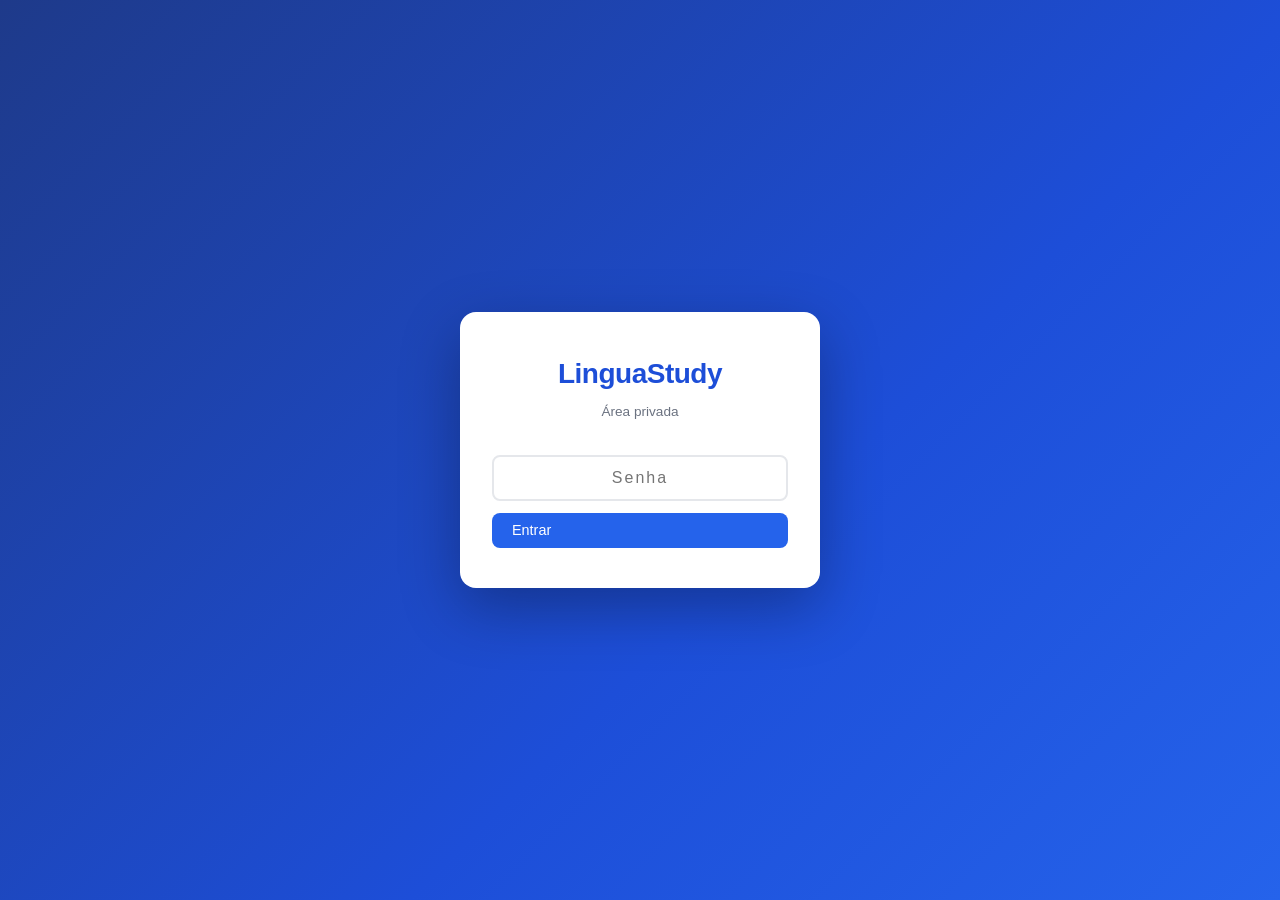
<file: index.html>
<!DOCTYPE html>
<html lang="pt-BR">
<head>
  <meta charset="UTF-8">
  <meta name="viewport" content="width=device-width, initial-scale=1.0">
  <title>LinguaStudy — Alemão A1 · Inglês A2</title>
  <link rel="stylesheet" href="style.css">
</head>
<body>

  <!-- Login overlay — shown before app initialises if not authenticated -->
  <div id="loginOverlay" class="login-overlay" style="display:none;">
    <div class="login-card">
      <div class="login-logo">LinguaStudy</div>
      <p class="login-subtitle">Área privada</p>
      <form id="loginForm" class="login-form" autocomplete="off">
        <input
          type="password"
          id="loginInput"
          class="login-input"
          placeholder="Senha"
          autocomplete="current-password"
          autofocus
        >
        <button type="submit" class="btn btn-primary login-btn">Entrar</button>
        <p class="login-error" id="loginError">Senha incorreta. Tente novamente.</p>
      </form>
    </div>
  </div>

  <header class="header">
    <h1>LinguaStudy</h1>
    <nav class="lang-nav" aria-label="Selecionar idioma">
      <button class="lang-btn" data-lang="german">
        Alemão <span class="lang-level">A1→A2</span>
      </button>
      <button class="lang-btn active" data-lang="english">
        Inglês <span class="lang-level">A2→B1</span>
      </button>
    </nav>
  </header>

  <div class="stats-bar" id="statsBar">
    <div class="stat-item">Cards estudados: <strong id="statStudied">0</strong></div>
    <div class="stat-item">Dominados: <strong id="statMastered">0</strong></div>
    <div class="stat-item">Sequência: <strong id="statStreak">0</strong> dia(s)</div>
    <div class="stat-item">Revisões hoje: <strong id="statDueToday">0</strong></div>
  </div>

  <nav class="tabs" id="moduleTabs" aria-label="Módulos de estudo"></nav>

  <div class="container">
    <main id="appRoot">
      <div class="empty-state">
        <h3>Carregando...</h3>
      </div>
    </main>
  </div>

  <script>
    // Detect file:// protocol and show error before module even tries to load
    if (location.protocol === 'file:') {
      document.getElementById('appRoot').innerHTML =
        '<div class="empty-state">' +
        '<h3>Servidor HTTP necessário</h3>' +
        '<p>Abra o terminal na pasta do projeto e execute:</p>' +
        '<pre style="background:#f3f4f6;padding:.75rem 1rem;border-radius:8px;margin:.75rem 0;font-size:.85rem;text-align:left;overflow-x:auto">python english/start.py web</pre>' +
        '<p style="font-size:.85rem;color:#9ca3af">O app usa ES Modules e fetch(), que requerem HTTP.</p>' +
        '</div>';
    }
  </script>
  <script type="module" src="app.js"></script>
</body>
</html>
</file>
<file: style.css>
/* ===== LOGIN OVERLAY ===== */
.login-overlay {
  position: fixed;
  inset: 0;
  background: linear-gradient(135deg, #1e3a8a 0%, #1d4ed8 60%, #2563eb 100%);
  display: flex;
  align-items: center;
  justify-content: center;
  z-index: 9999;
  padding: 1rem;
}

.login-card {
  background: white;
  border-radius: 16px;
  padding: 2.5rem 2rem;
  width: 100%;
  max-width: 360px;
  box-shadow: 0 20px 60px rgba(0,0,0,0.3);
  text-align: center;
}

.login-logo {
  font-size: 1.75rem;
  font-weight: 800;
  color: #1d4ed8;
  letter-spacing: -0.5px;
  margin-bottom: 0.25rem;
}

.login-subtitle {
  font-size: 0.85rem;
  color: #6b7280;
  margin-bottom: 2rem;
}

.login-form {
  display: flex;
  flex-direction: column;
  gap: 0.75rem;
}

.login-input {
  width: 100%;
  padding: 0.75rem 1rem;
  border: 2px solid #e5e7eb;
  border-radius: 8px;
  font-size: 1rem;
  outline: none;
  transition: border-color 0.2s;
  text-align: center;
  letter-spacing: 2px;
}

.login-input:focus {
  border-color: #2563eb;
}

.login-btn {
  width: 100%;
  padding: 0.75rem;
  font-size: 1rem;
}

.login-error {
  display: none;
  color: #dc2626;
  font-size: 0.85rem;
  margin-top: 0.25rem;
}

/* ===== RESET & BASE ===== */
* {
  margin: 0;
  padding: 0;
  box-sizing: border-box;
}

:root {
  --primary: #2563eb;
  --primary-dark: #1d4ed8;
  --primary-light: #dbeafe;
  --success: #16a34a;
  --success-light: #dcfce7;
  --danger: #dc2626;
  --danger-light: #fee2e2;
  --warning: #f59e0b;
  --warning-light: #fef3c7;
  --gray-50: #f9fafb;
  --gray-100: #f3f4f6;
  --gray-200: #e5e7eb;
  --gray-300: #d1d5db;
  --gray-400: #9ca3af;
  --gray-500: #6b7280;
  --gray-600: #4b5563;
  --gray-700: #374151;
  --gray-800: #1f2937;
  --gray-900: #111827;
  --radius: 12px;
  --shadow: 0 1px 3px rgba(0,0,0,0.1), 0 1px 2px rgba(0,0,0,0.06);
  --shadow-md: 0 4px 6px rgba(0,0,0,0.1), 0 2px 4px rgba(0,0,0,0.06);
  --shadow-lg: 0 10px 15px rgba(0,0,0,0.1), 0 4px 6px rgba(0,0,0,0.05);
}

body {
  font-family: -apple-system, BlinkMacSystemFont, 'Segoe UI', Roboto, 'Helvetica Neue', Arial, sans-serif;
  background: var(--gray-50);
  color: var(--gray-800);
  line-height: 1.6;
  min-height: 100vh;
}

/* ===== HEADER ===== */
.header {
  background: linear-gradient(135deg, var(--primary) 0%, var(--primary-dark) 100%);
  color: white;
  padding: 1.5rem 2rem;
  text-align: center;
  box-shadow: var(--shadow-md);
}

.header h1 {
  font-size: 1.5rem;
  font-weight: 700;
  margin-bottom: 0.25rem;
}

.header p {
  font-size: 0.875rem;
  opacity: 0.9;
}

/* ===== STATS BAR ===== */
.stats-bar {
  display: flex;
  justify-content: center;
  gap: 2rem;
  padding: 0.75rem 1rem;
  background: white;
  border-bottom: 1px solid var(--gray-200);
  font-size: 0.85rem;
  flex-wrap: wrap;
}

.stat-item {
  display: flex;
  align-items: center;
  gap: 0.4rem;
  color: var(--gray-600);
}

.stat-item strong {
  color: var(--gray-800);
}

/* ===== TABS ===== */
.tabs {
  display: flex;
  justify-content: center;
  background: white;
  border-bottom: 2px solid var(--gray-200);
  position: sticky;
  top: 0;
  z-index: 100;
  overflow-x: auto;
  overflow-y: hidden;
  -webkit-overflow-scrolling: touch;
  scrollbar-width: none;
}

.tabs::-webkit-scrollbar {
  display: none;
}

.tab-btn {
  padding: 0.875rem 1.5rem;
  border: none;
  background: none;
  font-size: 0.95rem;
  font-weight: 500;
  color: var(--gray-500);
  cursor: pointer;
  border-bottom: 3px solid transparent;
  transition: all 0.2s;
  white-space: nowrap;
  flex-shrink: 0;
}

.tab-btn:hover {
  color: var(--primary);
  background: var(--primary-light);
}

.tab-btn.active {
  color: var(--primary);
  border-bottom-color: var(--primary);
}

/* ===== MAIN CONTAINER ===== */
.container {
  max-width: 800px;
  margin: 0 auto;
  padding: 1.5rem;
}

.tab-content {
  display: none;
}

.tab-content.active {
  display: block;
}

/* ===== CONTROLS ===== */
.controls {
  display: flex;
  gap: 0.75rem;
  margin-bottom: 1.5rem;
  flex-wrap: wrap;
  align-items: center;
}

.controls select, .controls button {
  padding: 0.5rem 1rem;
  border: 1px solid var(--gray-300);
  border-radius: 8px;
  font-size: 0.875rem;
  background: white;
  cursor: pointer;
}

.controls select:focus {
  outline: none;
  border-color: var(--primary);
  box-shadow: 0 0 0 3px var(--primary-light);
}

.btn {
  display: inline-flex;
  align-items: center;
  gap: 0.4rem;
  padding: 0.6rem 1.25rem;
  border: none;
  border-radius: 8px;
  font-size: 0.9rem;
  font-weight: 500;
  cursor: pointer;
  transition: all 0.2s;
}

.btn-primary {
  background: var(--primary);
  color: white;
}

.btn-primary:hover {
  background: var(--primary-dark);
}

.btn-success {
  background: var(--success);
  color: white;
}

.btn-success:hover {
  background: #15803d;
}

.btn-outline {
  background: white;
  border: 1px solid var(--gray-300);
  color: var(--gray-700);
}

.btn-outline:hover {
  background: var(--gray-100);
}

.btn-sm {
  padding: 0.4rem 0.75rem;
  font-size: 0.8rem;
}

/* ===== FLASHCARD ===== */
.flashcard-area {
  perspective: 1000px;
  margin: 1.5rem auto;
  max-width: 500px;
}

.flashcard {
  width: 100%;
  min-height: 220px;
  position: relative;
  cursor: pointer;
  transition: transform 0.6s;
  transform-style: preserve-3d;
}

.flashcard.flipped {
  transform: rotateY(180deg);
}

.flashcard-face {
  position: absolute;
  width: 100%;
  min-height: 220px;
  backface-visibility: hidden;
  display: flex;
  flex-direction: column;
  align-items: center;
  justify-content: center;
  padding: 2rem;
  border-radius: var(--radius);
  box-shadow: var(--shadow-lg);
  text-align: center;
}

.flashcard-front {
  background: white;
  border: 2px solid var(--gray-200);
}

.flashcard-back {
  background: linear-gradient(135deg, var(--primary-light) 0%, white 100%);
  border: 2px solid var(--primary);
  transform: rotateY(180deg);
}

.flashcard-face h3 {
  font-size: 1.25rem;
  margin-bottom: 0.5rem;
  color: var(--gray-700);
}

.flashcard-face .card-text {
  font-size: 1.1rem;
  color: var(--gray-800);
  line-height: 1.5;
}

.flashcard-meta {
  font-size: 0.75rem;
  color: var(--gray-400);
  margin-top: 0.75rem;
}

.card-hint {
  font-size: 0.8rem;
  color: var(--gray-400);
  margin-top: 1rem;
}

/* ===== RATING BUTTONS ===== */
.rating-buttons {
  display: flex;
  justify-content: center;
  gap: 0.75rem;
  margin-top: 1.25rem;
  flex-wrap: wrap;
}

.rating-btn {
  padding: 0.5rem 1.25rem;
  border: 2px solid;
  border-radius: 8px;
  font-size: 0.85rem;
  font-weight: 500;
  cursor: pointer;
  transition: all 0.2s;
  background: white;
}

.rating-btn.wrong {
  border-color: var(--danger);
  color: var(--danger);
}

.rating-btn.wrong:hover {
  background: var(--danger-light);
}

.rating-btn.hard {
  border-color: var(--warning);
  color: #b45309;
}

.rating-btn.hard:hover {
  background: var(--warning-light);
}

.rating-btn.medium {
  border-color: var(--primary);
  color: var(--primary);
}

.rating-btn.medium:hover {
  background: var(--primary-light);
}

.rating-btn.easy {
  border-color: var(--success);
  color: var(--success);
}

.rating-btn.easy:hover {
  background: var(--success-light);
}

/* ===== NAVIGATION ===== */
.card-nav {
  display: flex;
  justify-content: center;
  align-items: center;
  gap: 1rem;
  margin-top: 1rem;
}

.card-counter {
  font-size: 0.9rem;
  color: var(--gray-500);
  font-weight: 500;
}

/* ===== QUIZ ===== */
.quiz-card {
  background: white;
  border-radius: var(--radius);
  padding: 1.75rem;
  box-shadow: var(--shadow-md);
  margin-bottom: 1.5rem;
}

.quiz-card .question-label {
  font-size: 0.75rem;
  text-transform: uppercase;
  letter-spacing: 0.05em;
  color: var(--gray-400);
  margin-bottom: 0.5rem;
}

.quiz-card .question-text {
  font-size: 1.1rem;
  font-weight: 500;
  margin-bottom: 1.25rem;
  color: var(--gray-800);
}

.quiz-options {
  display: flex;
  flex-direction: column;
  gap: 0.5rem;
}

.quiz-option {
  padding: 0.75rem 1rem;
  border: 2px solid var(--gray-200);
  border-radius: 8px;
  cursor: pointer;
  transition: all 0.2s;
  font-size: 0.95rem;
  background: white;
  text-align: left;
}

.quiz-option:hover {
  border-color: var(--primary);
  background: var(--primary-light);
}

.quiz-option.correct {
  border-color: var(--success);
  background: var(--success-light);
  color: var(--success);
  font-weight: 500;
}

.quiz-option.incorrect {
  border-color: var(--danger);
  background: var(--danger-light);
  color: var(--danger);
}

.quiz-option.disabled {
  pointer-events: none;
  opacity: 0.6;
}

.quiz-option.disabled.correct {
  opacity: 1;
}

/* Fill blank */
.fill-blank-input {
  width: 100%;
  padding: 0.75rem 1rem;
  border: 2px solid var(--gray-300);
  border-radius: 8px;
  font-size: 1rem;
  transition: border-color 0.2s;
}

.fill-blank-input:focus {
  outline: none;
  border-color: var(--primary);
  box-shadow: 0 0 0 3px var(--primary-light);
}

.fill-blank-input.correct {
  border-color: var(--success);
  background: var(--success-light);
}

.fill-blank-input.incorrect {
  border-color: var(--danger);
  background: var(--danger-light);
}

/* ===== FEEDBACK ===== */
.feedback {
  margin-top: 1rem;
  padding: 1rem;
  border-radius: 8px;
  font-size: 0.9rem;
  line-height: 1.5;
  display: none;
}

.feedback.show {
  display: block;
}

.feedback.correct {
  background: var(--success-light);
  border-left: 4px solid var(--success);
  color: #14532d;
}

.feedback.incorrect {
  background: var(--danger-light);
  border-left: 4px solid var(--danger);
  color: #7f1d1d;
}

.feedback .correct-answer {
  font-weight: 600;
  margin-bottom: 0.5rem;
}

/* ===== SCORE ===== */
.score-display {
  text-align: center;
  padding: 2rem;
  background: white;
  border-radius: var(--radius);
  box-shadow: var(--shadow-md);
}

.score-display .score-number {
  font-size: 3rem;
  font-weight: 700;
  color: var(--primary);
}

.score-display .score-label {
  font-size: 1rem;
  color: var(--gray-500);
  margin-bottom: 1rem;
}

.score-display .score-message {
  font-size: 1.1rem;
  color: var(--gray-700);
  margin-bottom: 1.5rem;
}

/* ===== TOPIC LIST ===== */
.topic-list {
  display: flex;
  flex-direction: column;
  gap: 0.5rem;
}

.topic-item {
  display: flex;
  justify-content: space-between;
  align-items: center;
  padding: 0.875rem 1rem;
  background: white;
  border: 1px solid var(--gray-200);
  border-radius: 8px;
  cursor: pointer;
  transition: all 0.2s;
}

.topic-item:hover {
  border-color: var(--primary);
  box-shadow: var(--shadow);
}

.topic-item .topic-name {
  font-weight: 500;
  color: var(--gray-800);
}

.topic-item .topic-meta {
  display: flex;
  gap: 0.5rem;
  align-items: center;
}

.level-badge {
  display: inline-block;
  padding: 0.15rem 0.5rem;
  border-radius: 4px;
  font-size: 0.7rem;
  font-weight: 600;
  text-transform: uppercase;
}

.level-badge.a2 {
  background: #dbeafe;
  color: #1e40af;
}

.level-badge.b1 {
  background: #fef3c7;
  color: #92400e;
}

.level-badge.b2 {
  background: #ede9fe;
  color: #5b21b6;
}

/* ===== EXPLANATION BOX ===== */
.explanation-box {
  background: var(--gray-50);
  border: 1px solid var(--gray-200);
  border-radius: var(--radius);
  padding: 1.25rem;
  margin-bottom: 1.5rem;
}

.explanation-box h3 {
  font-size: 1rem;
  color: var(--gray-800);
  margin-bottom: 0.75rem;
}

.explanation-box p {
  font-size: 0.9rem;
  color: var(--gray-600);
  margin-bottom: 0.5rem;
}

.explanation-box ul {
  padding-left: 1.25rem;
  font-size: 0.85rem;
  color: var(--gray-600);
}

.explanation-box ul li {
  margin-bottom: 0.25rem;
}

/* ===== SPACED REP ===== */
.review-summary {
  text-align: center;
  padding: 2rem;
  background: white;
  border-radius: var(--radius);
  box-shadow: var(--shadow-md);
  margin-bottom: 1.5rem;
}

.review-summary h2 {
  font-size: 1.3rem;
  margin-bottom: 0.5rem;
}

.review-summary .count {
  font-size: 2.5rem;
  font-weight: 700;
  color: var(--primary);
}

.review-summary .subtitle {
  color: var(--gray-500);
  font-size: 0.9rem;
}

/* ===== PROGRESS ===== */
.progress-grid {
  display: grid;
  grid-template-columns: repeat(auto-fit, minmax(160px, 1fr));
  gap: 1rem;
  margin-bottom: 1.5rem;
}

.progress-card {
  background: white;
  padding: 1.25rem;
  border-radius: var(--radius);
  box-shadow: var(--shadow);
  text-align: center;
}

.progress-card .number {
  font-size: 2rem;
  font-weight: 700;
  color: var(--primary);
}

.progress-card .label {
  font-size: 0.8rem;
  color: var(--gray-500);
  margin-top: 0.25rem;
}

.progress-bar-container {
  background: var(--gray-200);
  border-radius: 999px;
  height: 8px;
  overflow: hidden;
  margin-top: 0.5rem;
}

.progress-bar-fill {
  height: 100%;
  border-radius: 999px;
  background: #ef4444;
  transition: width 0.6s ease;
}

.progress-bar-fill--mid {
  background: #f59e0b;
}

.progress-bar-fill--high {
  background: linear-gradient(90deg, var(--primary), var(--success));
}

.progress-overall {
  background: white;
  border-radius: var(--radius);
  box-shadow: var(--shadow);
  padding: 1.25rem;
  margin-bottom: 1.5rem;
}

.progress-card--due {
  border: 2px solid var(--warning, #f59e0b);
}

.progress-card--due .number {
  color: var(--warning, #f59e0b);
}

.progress-section-title {
  font-size: 1rem;
  font-weight: 600;
  color: var(--gray-700);
  margin: 0 0 .75rem;
}

.progress-sublevel-row,
.progress-module-row {
  margin-bottom: .9rem;
}

/* ===== CONTENT / GRAMMAR DETAIL ===== */
.level-section {
  margin-bottom: 2rem;
}

.level-section h2 {
  font-size: 1.1rem;
  font-weight: 600;
  color: var(--gray-700);
  padding-bottom: 0.5rem;
  border-bottom: 2px solid var(--gray-200);
  margin-bottom: 0.75rem;
}

.content-detail {
  background: white;
  border-radius: var(--radius);
  box-shadow: var(--shadow-md);
  padding: 2rem;
  margin-bottom: 1.5rem;
}

.content-detail .detail-header {
  display: flex;
  align-items: center;
  gap: 0.75rem;
  margin-bottom: 1.25rem;
}

.content-detail .detail-header h2 {
  font-size: 1.3rem;
  color: var(--gray-900);
  margin: 0;
}

.content-detail .back-btn {
  background: none;
  border: 1px solid var(--gray-300);
  border-radius: 6px;
  padding: 0.3rem 0.75rem;
  cursor: pointer;
  font-size: 0.85rem;
  color: var(--gray-600);
  transition: all 0.2s;
}

.content-detail .back-btn:hover {
  background: var(--gray-100);
}

.content-section {
  margin-bottom: 1.75rem;
}

.content-section h3 {
  font-size: 1rem;
  font-weight: 600;
  color: var(--primary-dark);
  margin-bottom: 0.75rem;
  display: flex;
  align-items: center;
  gap: 0.4rem;
}

.content-section p {
  font-size: 0.95rem;
  color: var(--gray-700);
  line-height: 1.7;
}

/* Explanation box */
.explanation-box {
  background: #eff6ff;
  border-left: 4px solid var(--primary);
  border-radius: 0 10px 10px 0;
  padding: 1rem 1.25rem;
}

.explanation-para {
  font-size: 0.95rem;
  color: var(--gray-700);
  line-height: 1.75;
  margin-bottom: 0.6rem;
}

.explanation-para:last-child {
  margin-bottom: 0;
}

/* Phoneme description */
.phoneme-description {
  margin-bottom: 0.75rem;
}

.phoneme-description .explanation-para {
  font-size: 0.9rem;
  color: var(--gray-600);
  margin-bottom: 0.4rem;
}

/* Rule sub-headers */
.rules-list .rule-header {
  background: none;
  border-left: none;
  padding: 0.5rem 0 0.15rem;
  font-weight: 700;
  font-size: 0.85rem;
  color: var(--primary-dark);
  text-transform: uppercase;
  letter-spacing: 0.04em;
  border-bottom: 1px solid var(--gray-200);
  margin-bottom: 0.25rem;
}

/* Inline code in rules */
.rule-code {
  background: #e0e7ff;
  color: #3730a3;
  padding: 0.1em 0.35em;
  border-radius: 4px;
  font-family: monospace;
  font-size: 0.9em;
}

/* Example note badge */
.example-note {
  display: inline-block;
  font-size: 0.75rem;
  color: var(--gray-500);
  background: var(--gray-100);
  border-radius: 999px;
  padding: 0.1rem 0.5rem;
  margin-top: 0.15rem;
  font-style: italic;
}

.tips-list {
  list-style: none;
  padding: 0;
}

.tips-list li {
  padding: 0.6rem 0.85rem;
  margin-bottom: 0.4rem;
  background: var(--warning-light);
  border-left: 3px solid var(--warning);
  border-radius: 0 6px 6px 0;
  font-size: 0.9rem;
  color: var(--gray-700);
}

.tips-list li::before {
  content: "\1F4A1 ";
}

.rules-list {
  list-style: none;
  padding: 0;
}

.rules-list li {
  padding: 0.5rem 0.75rem;
  margin-bottom: 0.35rem;
  background: var(--gray-50);
  border-left: 3px solid var(--primary);
  border-radius: 0 6px 6px 0;
  font-size: 0.9rem;
  color: var(--gray-700);
}

.example-card {
  display: flex;
  flex-direction: column;
  gap: 0.15rem;
  padding: 0.75rem 1rem;
  background: var(--primary-light);
  border-radius: 8px;
  margin-bottom: 0.5rem;
}

.example-card .en {
  font-weight: 600;
  color: var(--gray-800);
  font-size: 0.95rem;
}

.example-card .pt {
  color: var(--gray-500);
  font-size: 0.85rem;
  font-style: italic;
}

.mistake-card {
  padding: 0.75rem 1rem;
  border-radius: 8px;
  margin-bottom: 0.5rem;
  border: 1px solid var(--gray-200);
  background: white;
}

.mistake-card .wrong {
  color: var(--danger);
  font-weight: 500;
  font-size: 0.9rem;
}

.mistake-card .correct {
  color: var(--success);
  font-weight: 500;
  font-size: 0.9rem;
}

.mistake-card .mistake-explanation {
  color: var(--gray-600);
  font-size: 0.85rem;
  margin-top: 0.35rem;
  padding-left: 0.5rem;
  border-left: 2px solid var(--warning);
}

.detail-actions {
  display: flex;
  gap: 0.75rem;
  flex-wrap: wrap;
  margin-top: 1.5rem;
  padding-top: 1.25rem;
  border-top: 1px solid var(--gray-200);
}

/* ===== EMPTY STATE ===== */
.empty-state {
  text-align: center;
  padding: 3rem 1.5rem;
  color: var(--gray-500);
}

.empty-state h3 {
  margin-bottom: 0.5rem;
  color: var(--gray-700);
}

/* ===== LANGUAGE NAVIGATION ===== */
.lang-nav {
  display: flex;
  justify-content: center;
  gap: 0.5rem;
  margin-top: 0.75rem;
}

.lang-btn {
  padding: 0.4rem 1.25rem;
  border: 2px solid rgba(255,255,255,0.5);
  border-radius: 999px;
  background: transparent;
  color: white;
  font-size: 0.875rem;
  font-weight: 600;
  cursor: pointer;
  transition: all 0.2s;
  display: inline-flex;
  align-items: center;
  gap: 0.4rem;
}

.lang-btn:hover {
  background: rgba(255,255,255,0.15);
}

.lang-btn.active {
  background: white;
  color: var(--primary);
  border-color: white;
}

.lang-level {
  font-size: 0.75rem;
  opacity: 0.85;
}

/* ===== LEVEL BADGE — SUB-LEVELS ===== */
.level-badge.a1-1 { background: #d1fae5; color: #065f46; }
.level-badge.a1-2 { background: #a7f3d0; color: #065f46; }
.level-badge.a1-3 { background: #6ee7b7; color: #064e3b; }
.level-badge.a2-1 { background: #dbeafe; color: #1e40af; }
.level-badge.a2-2 { background: #bfdbfe; color: #1e3a8a; }
.level-badge.a1   { background: #ecfdf5; color: #064e3b; }
.level-badge.a2   { background: #dbeafe; color: #1e40af; }
.level-badge.b1-1 { background: #ede9fe; color: #5b21b6; }
.level-badge.b1-2 { background: #ddd6fe; color: #4c1d95; }
.level-badge.b1   { background: #ede9fe; color: #5b21b6; }

/* ===== MODULE HEADER ===== */
.module-header {
  margin-bottom: 1.5rem;
}

.module-header h2 {
  font-size: 1.3rem;
  color: var(--gray-900);
  margin-bottom: 0.25rem;
}

.module-desc {
  font-size: 0.875rem;
  color: var(--gray-500);
}

.sublevel-progress {
  font-size: 0.8rem;
  font-weight: 400;
  color: var(--gray-400);
  margin-left: 0.5rem;
}

/* ===== TEXTS — VOCABULARY TOOLTIPS ===== */
.vocab-word {
  border-bottom: 2px dotted var(--primary);
  cursor: pointer;
  position: relative;
  display: inline-block;
}

.vocab-tooltip {
  display: none;
  position: absolute;
  bottom: calc(100% + 4px);
  left: 50%;
  transform: translateX(-50%);
  background: var(--gray-800);
  color: white;
  padding: 0.3rem 0.6rem;
  border-radius: 6px;
  font-size: 0.8rem;
  white-space: normal;
  max-width: min(260px, 80vw);
  min-width: 100px;
  z-index: 200;
  pointer-events: none;
  text-align: center;
  line-height: 1.3;
}

.vocab-tooltip::after {
  content: '';
  position: absolute;
  top: 100%;
  left: 50%;
  transform: translateX(-50%);
  border: 5px solid transparent;
  border-top-color: var(--gray-800);
}

.vocab-word:hover .vocab-tooltip,
.vocab-word.active .vocab-tooltip {
  display: block;
}

/* ===== TEXTS — SENTENCE / TRANSLATION ===== */
.text-sentence {
  margin-bottom: 1.25rem;
  padding-bottom: 1rem;
  border-bottom: 1px solid var(--gray-100);
}

.sentence-text {
  font-size: 1rem;
  color: var(--gray-800);
  line-height: 1.75;
  margin-bottom: 0.35rem;
}

.sentence-translation {
  font-size: 0.875rem;
  color: var(--gray-500);
  font-style: italic;
  margin-top: 0.25rem;
}

.toggle-translation-btn {
  background: none;
  border: none;
  color: var(--primary);
  font-size: 0.8rem;
  cursor: pointer;
  padding: 0;
}

.toggle-translation-btn:hover {
  text-decoration: underline;
}

/* ===== CONVERSATION — DIALOGUE ===== */
.dialogue-context {
  background: var(--gray-100);
  border-radius: 8px;
  padding: 0.75rem 1rem;
  font-size: 0.875rem;
  color: var(--gray-600);
  margin-bottom: 1.25rem;
  font-style: italic;
}

.dialogue-container {
  display: flex;
  flex-direction: column;
  gap: 0.75rem;
}

.dialogue-line {
  display: flex;
  gap: 0.75rem;
  align-items: flex-start;
}

.dialogue-speaker {
  font-weight: 700;
  color: var(--primary);
  min-width: 70px;
  font-size: 0.8rem;
  padding-top: 0.75rem;
  text-align: right;
}

.dialogue-bubble {
  background: white;
  border: 1px solid var(--gray-200);
  border-radius: 12px;
  border-top-left-radius: 4px;
  padding: 0.75rem 1rem;
  flex: 1;
  box-shadow: var(--shadow);
}

.dialogue-bubble .de,
.dialogue-bubble .en {
  font-size: 0.95rem;
  color: var(--gray-800);
  line-height: 1.5;
}

.dialogue-bubble .pt {
  font-size: 0.85rem;
  color: var(--gray-500);
  font-style: italic;
  margin-top: 0.2rem;
  display: none;
}

.dialogue-bubble .pt.visible {
  display: block;
}

.dialogue-note {
  font-size: 0.75rem;
  color: var(--primary);
  margin-top: 0.3rem;
  font-style: italic;
}

.audio-btn {
  display: inline-flex;
  align-items: center;
  gap: 0.25rem;
  background: none;
  border: 1px solid var(--gray-300);
  border-radius: 6px;
  padding: 0.2rem 0.5rem;
  cursor: pointer;
  font-size: 0.75rem;
  color: var(--gray-500);
  text-decoration: none;
  transition: all 0.2s;
}

.audio-btn:hover {
  background: var(--gray-100);
  color: var(--gray-700);
}

.audio-btn--sm {
  padding: 0.15rem 0.35rem;
  font-size: 0.7rem;
}

@keyframes audio-pulse {
  0%, 100% { opacity: 1; }
  50% { opacity: 0.55; }
}

.audio-btn--playing {
  background: var(--primary-light);
  color: var(--primary);
  border-color: var(--primary);
  animation: audio-pulse 1s ease-in-out infinite;
}

.audio-btn--recording {
  background: #fee2e2;
  color: #dc2626;
  border-color: #dc2626;
  animation: audio-pulse 0.7s ease-in-out infinite;
}

.stt-result {
  display: none;
  margin-top: 0.4rem;
  padding: 0.4rem 0.65rem;
  border-radius: var(--radius);
  font-size: 0.82rem;
}

.stt-result.show { display: block; }

.stt-correct {
  background: #dcfce7;
  color: #15803d;
  border: 1px solid #86efac;
}

.stt-partial {
  background: #fef9c3;
  color: #854d0e;
  border: 1px solid #fde047;
}

.stt-wrong {
  background: #fee2e2;
  color: #dc2626;
  border: 1px solid #fca5a5;
}

.audio-compat-banner {
  display: none;
  background: #fef9c3;
  color: #854d0e;
  border: 1px solid #fde047;
  border-radius: var(--radius);
  padding: 0.7rem 1rem;
  margin: 0.75rem 1rem 0;
  font-size: 0.85rem;
}

/* ===== WRITING MODULE ===== */
.writing-prompt {
  background: var(--primary-light);
  border-left: 4px solid var(--primary);
  border-radius: 0 var(--radius) var(--radius) 0;
  padding: 1.25rem;
  margin-bottom: 1.25rem;
  font-size: 0.95rem;
  line-height: 1.6;
}

.writing-textarea {
  width: 100%;
  min-height: 150px;
  padding: 1rem;
  border: 2px solid var(--gray-300);
  border-radius: var(--radius);
  font-size: 1rem;
  font-family: inherit;
  resize: vertical;
  transition: border-color 0.2s;
  background: white;
}

.writing-textarea:focus {
  outline: none;
  border-color: var(--primary);
  box-shadow: 0 0 0 3px var(--primary-light);
}

.word-count {
  font-size: 0.8rem;
  color: var(--gray-400);
  text-align: right;
  margin-top: 0.35rem;
}

.hints-container {
  display: flex;
  flex-direction: column;
  gap: 0.4rem;
}

.hint-row {
  display: flex;
  gap: 0.75rem;
  align-items: center;
  font-size: 0.875rem;
}

.hint-pt { color: var(--gray-600); }
.hint-arrow { color: var(--gray-300); }
.hint-target { font-weight: 600; color: var(--gray-800); }

.checklist {
  display: flex;
  flex-direction: column;
  gap: 0.5rem;
}

.checklist-item {
  display: flex;
  align-items: center;
  gap: 0.5rem;
  font-size: 0.9rem;
  cursor: pointer;
}

.checklist-item input[type="checkbox"] {
  width: 16px;
  height: 16px;
  cursor: pointer;
}

/* ===== PRONUNCIATION MODULE ===== */
.phoneme-card {
  background: white;
  border: 1px solid var(--gray-200);
  border-radius: var(--radius);
  padding: 1.25rem;
  margin-bottom: 0.75rem;
  box-shadow: var(--shadow);
}

.phoneme-symbol {
  font-size: 2rem;
  font-weight: 700;
  color: var(--primary);
  font-family: 'Georgia', serif;
}

.ipa-notation {
  font-size: 1rem;
  color: var(--gray-500);
  font-family: monospace;
}

.phoneme-example {
  display: flex;
  align-items: center;
  gap: 0.5rem;
  font-size: 0.875rem;
  margin-bottom: 0.3rem;
  flex-wrap: wrap;
}

.phoneme-ipa-small {
  font-family: monospace;
  color: var(--gray-400);
  font-size: 0.8rem;
}

.phoneme-meaning {
  color: var(--gray-500);
}

/* ===== VOCABULARY WORD LIST ===== */
.vocab-word-list {
  display: flex;
  flex-direction: column;
  gap: 0.5rem;
}

.vocab-word-row {
  padding: 0.75rem 1rem;
  background: white;
  border: 1px solid var(--gray-200);
  border-radius: 8px;
}

.vocab-term {
  font-weight: 600;
  font-size: 0.95rem;
  color: var(--gray-800);
}

.vocab-article {
  color: var(--primary);
  font-style: italic;
}

.vocab-plural {
  font-size: 0.8rem;
  color: var(--gray-400);
  font-weight: 400;
  margin-left: 0.3rem;
}

.vocab-translation {
  font-size: 0.875rem;
  color: var(--gray-500);
  margin-top: 0.1rem;
}

.vocab-example {
  font-size: 0.8rem;
  color: var(--gray-400);
  font-style: italic;
  margin-top: 0.25rem;
}

/* ===== ASSOCIATION EXERCISE ===== */
.assoc-btn {
  display: block;
  width: 100%;
  padding: 0.6rem 0.75rem;
  margin-bottom: 0.4rem;
  border: 2px solid var(--gray-200);
  border-radius: 8px;
  background: white;
  font-size: 0.875rem;
  cursor: pointer;
  text-align: left;
  transition: all 0.15s;
}

.assoc-btn:hover:not(:disabled) {
  border-color: var(--primary);
  background: var(--primary-light);
}

.assoc-btn.selected {
  border-color: var(--primary);
  background: var(--primary-light);
  font-weight: 600;
}

.assoc-btn.matched {
  border-color: var(--success);
  background: var(--success-light);
  color: var(--success);
  font-weight: 600;
  opacity: 0.85;
}

/* ===== LESSON COMPLETION CHECKBOX ===== */
.lesson-check {
  display: flex;
  align-items: center;
  gap: 0.6rem;
  margin-top: 1.5rem;
  padding: 0.75rem 1rem;
  background: var(--gray-50);
  border: 1px solid var(--gray-200);
  border-radius: 8px;
  cursor: pointer;
  font-size: 0.9rem;
  color: var(--gray-600);
  transition: all 0.2s;
}

.lesson-check:hover {
  background: var(--success-light);
  border-color: var(--success);
}

.lesson-check.completed {
  background: var(--success-light);
  border-color: var(--success);
  color: var(--success);
  font-weight: 500;
}

.lesson-check input[type="checkbox"] {
  width: 18px;
  height: 18px;
  cursor: pointer;
  accent-color: var(--success);
}

/* ===== LOADING STATE ===== */
.loading-state {
  text-align: center;
  padding: 3rem 1.5rem;
  color: var(--gray-400);
  font-size: 0.95rem;
}

/* ===== RESPONSIVE ===== */
/* ===== TABLET (≤ 768px) ===== */
@media (max-width: 768px) {
  .container {
    padding: 1.25rem;
  }

  .tabs {
    justify-content: flex-start;
  }

  .topic-list {
    grid-template-columns: 1fr;
  }

  .assoc-grid {
    grid-template-columns: repeat(2, 1fr);
  }

  .phoneme-card {
    padding: 1rem;
  }
}

/* ===== MOBILE (≤ 640px) ===== */
@media (max-width: 640px) {
  .container {
    padding: 0.75rem;
  }

  .header {
    padding: 0.75rem 1rem;
  }

  .header h1 {
    font-size: 1.1rem;
  }

  .header p {
    font-size: 0.75rem;
  }

  .tab-btn {
    padding: 0.6rem 0.85rem;
    font-size: 0.8rem;
  }

  .controls {
    flex-direction: column;
  }

  .controls select, .controls button {
    width: 100%;
  }

  .flashcard-face {
    min-height: 160px;
    padding: 1.25rem;
    font-size: 1rem;
  }

  .flashcard-back .word-translation {
    font-size: 0.85rem;
  }

  .rating-buttons {
    flex-direction: column;
    gap: 0.5rem;
  }

  .rating-btn {
    width: 100%;
    padding: 0.6rem;
  }

  .stats-bar {
    gap: 0.75rem;
    font-size: 0.72rem;
    flex-wrap: wrap;
    justify-content: center;
  }

  .progress-grid {
    grid-template-columns: repeat(2, 1fr);
    gap: 0.5rem;
  }

  .progress-card {
    padding: 0.875rem;
  }

  .progress-card .number {
    font-size: 1.5rem;
  }

  .lang-btn {
    padding: 0.3rem 0.75rem;
    font-size: 0.78rem;
  }

  .lang-level {
    display: none;
  }

  .dialogue-line {
    gap: 0.4rem;
  }

  .dialogue-speaker {
    min-width: 44px;
    font-size: 0.72rem;
  }

  .dialogue-bubble {
    padding: 0.6rem 0.75rem;
    font-size: 0.9rem;
  }

  .writing-textarea {
    min-height: 120px;
    font-size: 0.9rem;
  }

  .content-detail {
    padding: 0;
  }

  .detail-header {
    flex-wrap: wrap;
    gap: 0.4rem;
  }

  .detail-header h2 {
    font-size: 1.1rem;
    width: 100%;
    order: 2;
  }

  .back-btn {
    order: 1;
  }

  .phoneme-card {
    padding: 0.875rem;
  }

  .phoneme-example {
    flex-wrap: wrap;
    gap: 0.2rem 0.5rem;
  }

  .quiz-card {
    padding: 1rem;
  }

  .assoc-grid {
    grid-template-columns: repeat(2, 1fr);
    gap: 0.4rem;
  }

  .assoc-btn {
    padding: 0.5rem 0.25rem;
    font-size: 0.78rem;
  }

  .topic-item {
    padding: 0.7rem 0.875rem;
  }

  .vocab-tooltip {
    max-width: min(220px, 70vw);
    font-size: 0.75rem;
  }
}

/* ===== VERY SMALL (≤ 380px) ===== */
@media (max-width: 380px) {
  .header h1 {
    font-size: 1rem;
  }

  .tab-btn {
    padding: 0.5rem 0.7rem;
    font-size: 0.75rem;
  }

  .progress-grid {
    grid-template-columns: 1fr 1fr;
  }

  .lang-nav {
    gap: 0.35rem;
  }

  .lang-btn {
    padding: 0.25rem 0.6rem;
    font-size: 0.75rem;
  }
}

/* ===== EXERCISES MODULE ===== */
.exercise-card {
  background: var(--white);
  border-radius: 12px;
  border: 1px solid var(--gray-200);
  padding: 1.5rem;
  margin-top: 1rem;
}

.exercise-instruction {
  font-size: 0.9rem;
  color: var(--gray-500);
  margin-bottom: 1rem;
  font-style: italic;
}

.exercise-sentence {
  font-size: 1.1rem;
  line-height: 1.6;
  margin-bottom: 1rem;
  color: var(--gray-800);
}

.exercise-sentence--pt {
  font-size: 1.15rem;
  font-weight: 600;
  color: var(--primary);
  background: var(--primary-light);
  padding: 0.75rem 1rem;
  border-radius: 8px;
  margin-bottom: 1rem;
}

.exercise-input {
  width: 100%;
  padding: 0.6rem 0.85rem;
  border: 2px solid var(--gray-300);
  border-radius: 8px;
  font-size: 1rem;
  font-family: inherit;
  transition: border-color 0.15s;
  box-sizing: border-box;
}

.exercise-input:focus {
  outline: none;
  border-color: var(--primary);
}

.exercise-input--inline {
  width: auto;
  min-width: 100px;
  max-width: 180px;
  display: inline-block;
  margin: 0 0.25rem;
  padding: 0.25rem 0.5rem;
  font-size: 1rem;
  vertical-align: baseline;
}

/* Dictation */
.dictation-area {
  display: flex;
  flex-direction: column;
  gap: 0.75rem;
}

/* Word Order */
.word-order-zone {
  min-height: 48px;
  border: 2px dashed var(--gray-300);
  border-radius: 8px;
  padding: 0.5rem;
  display: flex;
  flex-wrap: wrap;
  gap: 0.4rem;
  margin-bottom: 0.5rem;
  background: var(--gray-50);
  transition: border-color 0.15s;
}

.word-order-zone:empty::before {
  content: 'Clique nas palavras abaixo para montá-las aqui…';
  color: var(--gray-400);
  font-size: 0.85rem;
  align-self: center;
}

.word-order-bank {
  display: flex;
  flex-wrap: wrap;
  gap: 0.4rem;
  padding: 0.5rem 0;
}

.word-chip {
  display: inline-block;
  padding: 0.3rem 0.75rem;
  background: var(--primary-light);
  color: var(--primary-dark);
  border: 1px solid var(--primary);
  border-radius: 20px;
  font-size: 0.95rem;
  cursor: pointer;
  user-select: none;
  transition: background 0.12s, transform 0.1s;
}

.word-chip:hover {
  background: var(--primary);
  color: white;
  transform: translateY(-1px);
}

/* Feedback */
.exercise-feedback {
  padding: 0.75rem 1rem;
  border-radius: 8px;
  margin-top: 1rem;
  font-size: 0.95rem;
  line-height: 1.5;
}

.exercise-feedback--correct {
  background: #f0fdf4;
  border: 1px solid #86efac;
  color: #166534;
}

.exercise-feedback--wrong {
  background: #fef2f2;
  border: 1px solid #fca5a5;
  color: #991b1b;
}

.exercise-translation {
  display: block;
  margin-top: 0.25rem;
  font-size: 0.875rem;
  opacity: 0.8;
}

.exercise-actions {
  margin-top: 1rem;
}

.exercise-type-badge {
  display: inline-block;
  font-size: 0.75rem;
  background: var(--gray-100);
  border-radius: 4px;
  padding: 0.1rem 0.4rem;
  margin-right: 0.25rem;
  color: var(--gray-600);
  font-weight: 500;
}
</file>
